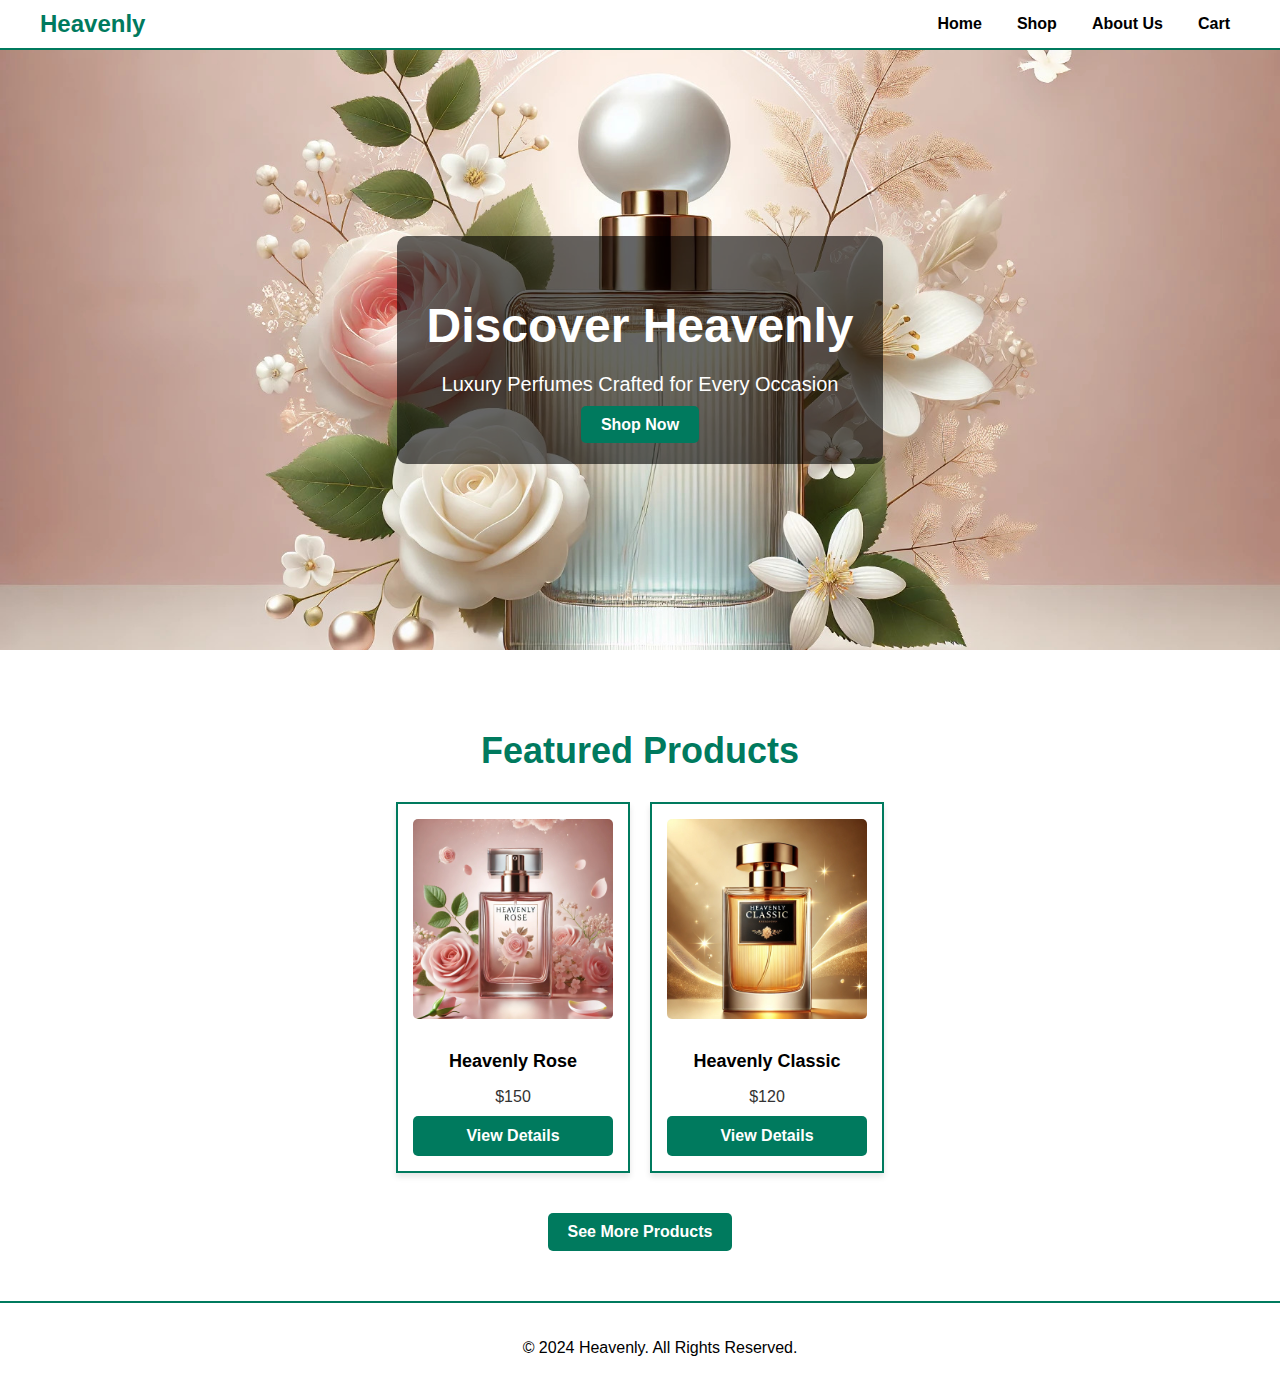
<file: index.html>
<!DOCTYPE html>
<html lang="en">
 <head>
  <meta charset="utf-8"/>
  <meta content="width=device-width, initial-scale=1.0" name="viewport"/>
  <title>
   Heavenly | Home
  </title>
  <link href="styles.css" rel="stylesheet"/>
 </head>
 <body>
  <header class="header">
   <div class="container">
    <a class="logo" href="index.html">
     Heavenly
    </a>
    <nav>
     <ul class="nav-links">
      <li>
       <a href="index.html">
        Home
       </a>
      </li>
      <li>
       <a href="shop.html">
        Shop
       </a>
      </li>
      <li>
       <a href="about.html">
        About Us
       </a>
      </li>
      <li>
       <a class="cart-link" href="cart.html">
        Cart
       </a>
      </li>
     </ul>
    </nav>
   </div>
  </header>
  <section class="hero" style="background-image: url('images/banner.jpg');">
   <div class="hero-content">
    <h1>
     Discover Heavenly
    </h1>
    <p>
     Luxury Perfumes Crafted for Every Occasion
    </p>
    <a class="btn" href="shop.html">
     Shop Now
    </a>
   </div>
  </section>
  <section class="featured">
   <h2>
    Featured Products
   </h2>
   <div class="product-grid">
    <div class="product-card">
     <img alt="Heavenly Rose" src="images/product1.jpg"/>
     <h3>
      Heavenly Rose
     </h3>
     <p>
      $150
     </p>
     <a class="btn" href="product-detail.html?product=rose">
      View Details
     </a>
    </div>
    <div class="product-card">
     <img alt="Heavenly Classic" src="images/product2.jpg"/>
     <h3>
      Heavenly Classic
     </h3>
     <p>
      $120
     </p>
     <a class="btn" href="product-detail.html?product=classic">
      View Details
     </a>
    </div>
   </div>
   <a class="btn see-more" href="shop.html">
    See More Products
   </a>
  </section>
  <footer class="footer">
   <p>
    © 2024 Heavenly. All Rights Reserved.
   </p>
  </footer>
 </body>
</html>
</file>
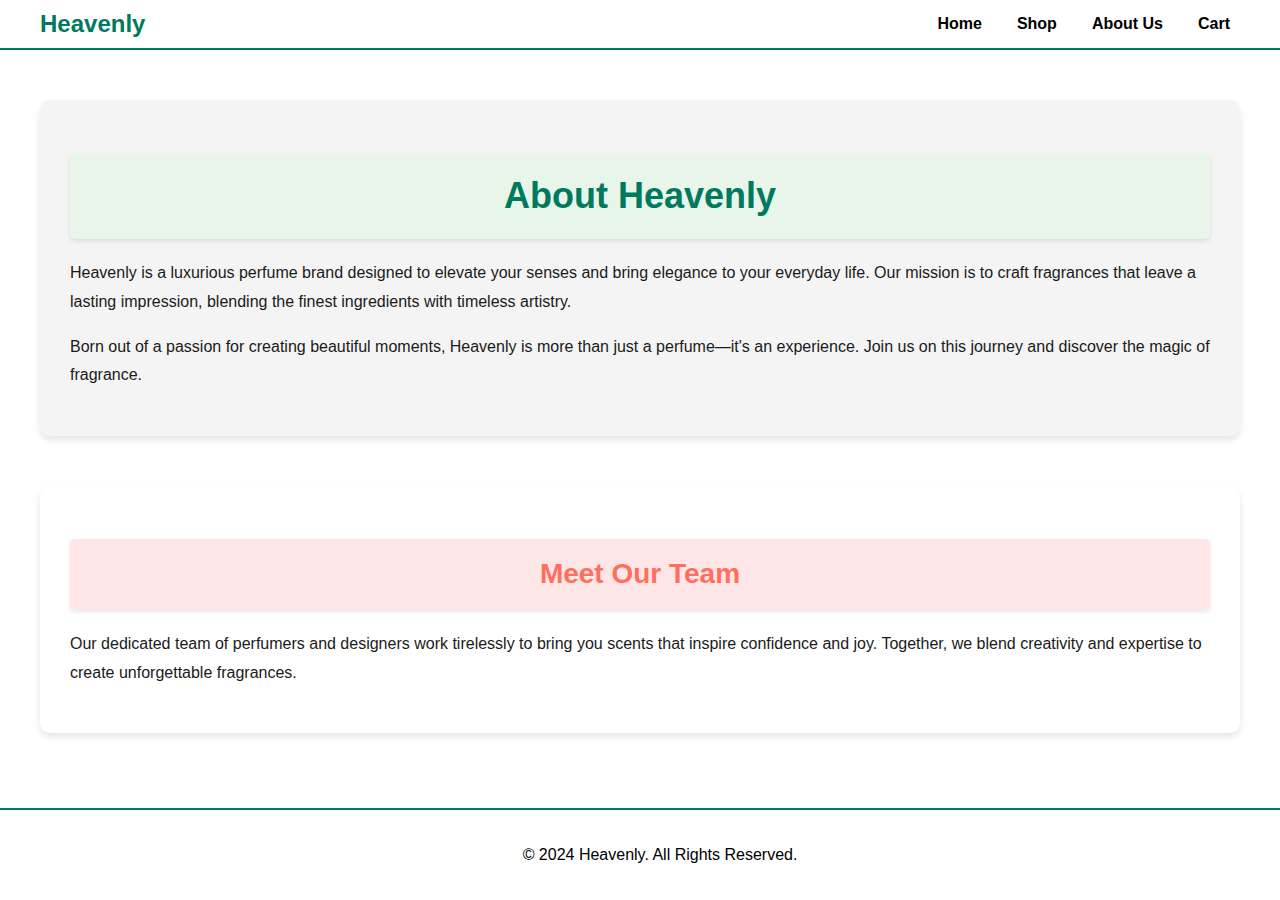
<file: about.html>
<!DOCTYPE html>
<html lang="en">
 <head>
  <meta charset="utf-8"/>
  <meta content="width=device-width, initial-scale=1.0" name="viewport"/>
  <title>
   Heavenly | About Us
  </title>
  <link href="styles.css" rel="stylesheet"/>
 </head>
 <body>
  <header class="header">
   <div class="container">
    <a class="logo" href="index.html">
     Heavenly
    </a>
    <nav>
     <ul class="nav-links">
      <li>
       <a href="index.html">
        Home
       </a>
      </li>
      <li>
       <a href="shop.html">
        Shop
       </a>
      </li>
      <li>
       <a class="active" href="about.html">
        About Us
       </a>
      </li>
      <li>
       <a href="cart.html">
        Cart
       </a>
      </li>
     </ul>
    </nav>
   </div>
  </header>
  <main class="about">
   <section class="about-section">
    <h1 class="about-title">
     About Heavenly
    </h1>
    <p>
     Heavenly is a luxurious perfume brand designed to elevate your senses and bring elegance to your everyday life. Our mission is to craft fragrances that leave a lasting impression, blending the finest ingredients with timeless artistry.
    </p>
    <p>
     Born out of a passion for creating beautiful moments, Heavenly is more than just a perfume—it's an experience. Join us on this journey and discover the magic of fragrance.
    </p>
   </section>
   <section class="team-section">
    <h2 class="team-title">
     Meet Our Team
    </h2>
    <p>
     Our dedicated team of perfumers and designers work tirelessly to bring you scents that inspire confidence and joy. Together, we blend creativity and expertise to create unforgettable fragrances.
    </p>
   </section>
  </main>
  <footer class="footer">
   <p>
    © 2024 Heavenly. All Rights Reserved.
   </p>
  </footer>
 </body>
</html>
</file>
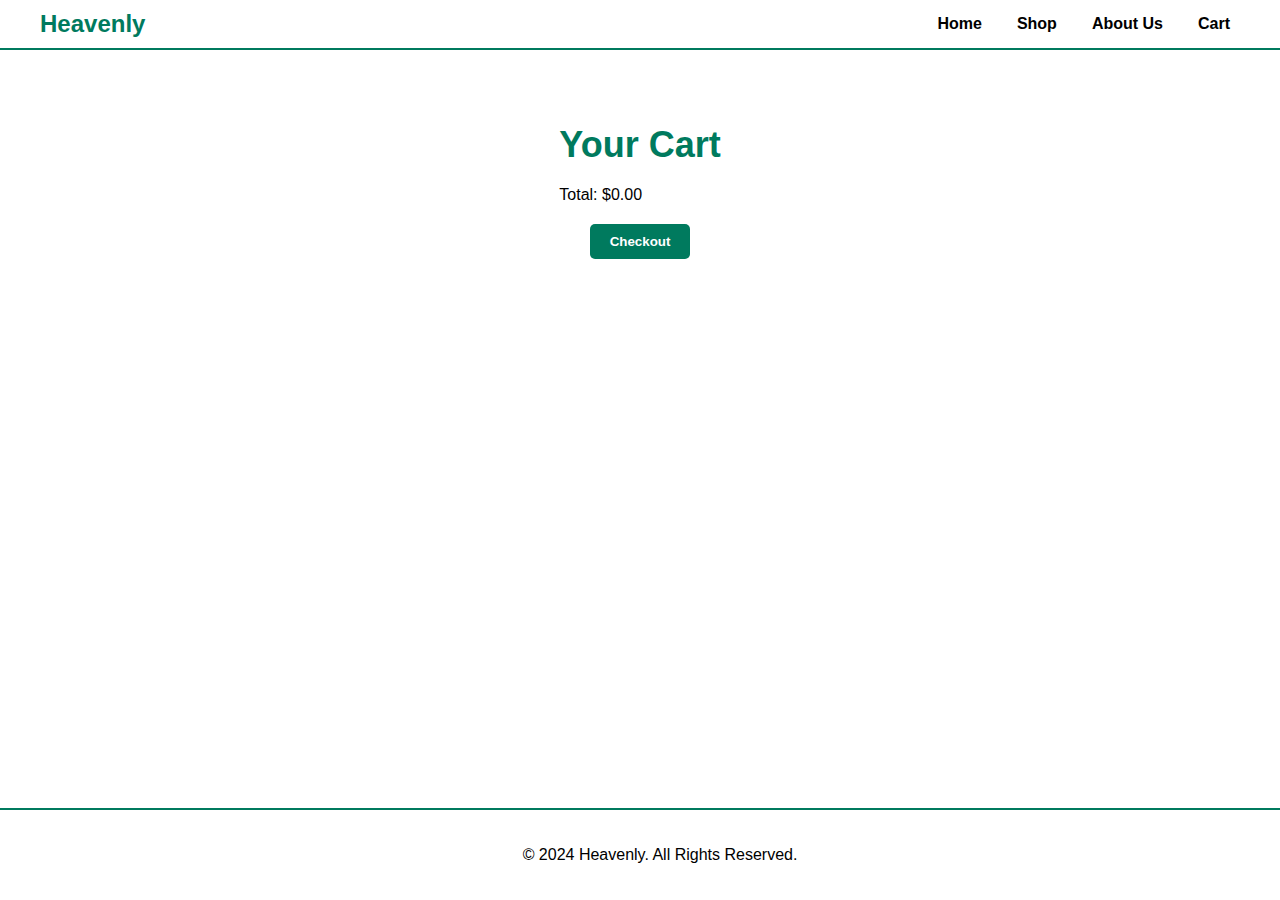
<file: cart.html>
<!DOCTYPE html>
<html lang="en">
<head>
    <meta charset="UTF-8">
    <meta name="viewport" content="width=device-width, initial-scale=1.0">
    <title>Heavenly | Cart</title>
    <link rel="stylesheet" href="styles.css">
</head>
<body>
    <header class="header">
        <div class="container">
            <a href="index.html" class="logo">Heavenly</a>
            <nav>
                <ul class="nav-links">
                    <li><a href="index.html">Home</a></li>
                    <li><a href="shop.html">Shop</a></li>
                    <li><a href="about.html">About Us</a></li>
                    <li><a href="cart.html" class="cart-link">Cart</a></li>
                </ul>
            </nav>
        </div>
    </header>
    <main class="cart">
        <h1>Your Cart</h1>
        <div id="cart-items"></div>
        <p>Total: <span id="total-price">$0</span></p>
        <button class="btn checkout-btn">Checkout</button>
    </main>
    <footer class="footer">
        <p>&copy; 2024 Heavenly. All Rights Reserved.</p>
    </footer>
    <script>
        document.addEventListener("DOMContentLoaded", function () {
            const cartItemsContainer = document.getElementById("cart-items");
            const totalPriceEl = document.getElementById("total-price");
            let cart = JSON.parse(localStorage.getItem("cart")) || [];
            let total = 0;

            function renderCart() {
                cartItemsContainer.innerHTML = "";
                total = 0;
                cart.forEach((product, index) => {
                    const productEl = document.createElement("div");
                    productEl.classList.add("cart-item");
                    productEl.innerHTML = `
                        <img src="${product.image}" alt="${product.name}" class="cart-item-image">
                        <div class="cart-item-info">
                            <h3>${product.name}</h3>
                            <p>$${product.price.toFixed(2)}</p>
                            <button class="btn remove-btn" data-index="${index}">Remove</button>
                        </div>
                    `;
                    cartItemsContainer.appendChild(productEl);
                    total += product.price;
                });
                totalPriceEl.textContent = `$${total.toFixed(2)}`;
            }

            renderCart();

            cartItemsContainer.addEventListener("click", function (e) {
                if (e.target.classList.contains("remove-btn")) {
                    const index = e.target.getAttribute("data-index");
                    cart.splice(index, 1);
                    localStorage.setItem("cart", JSON.stringify(cart));
                    renderCart();
                }
            });

            document.querySelector(".checkout-btn").addEventListener("click", function () {
                alert("Order Confirmed!");
                localStorage.removeItem("cart");
                cart = [];
                renderCart();
            });
        });
    </script>
</body>
</html>
</file>
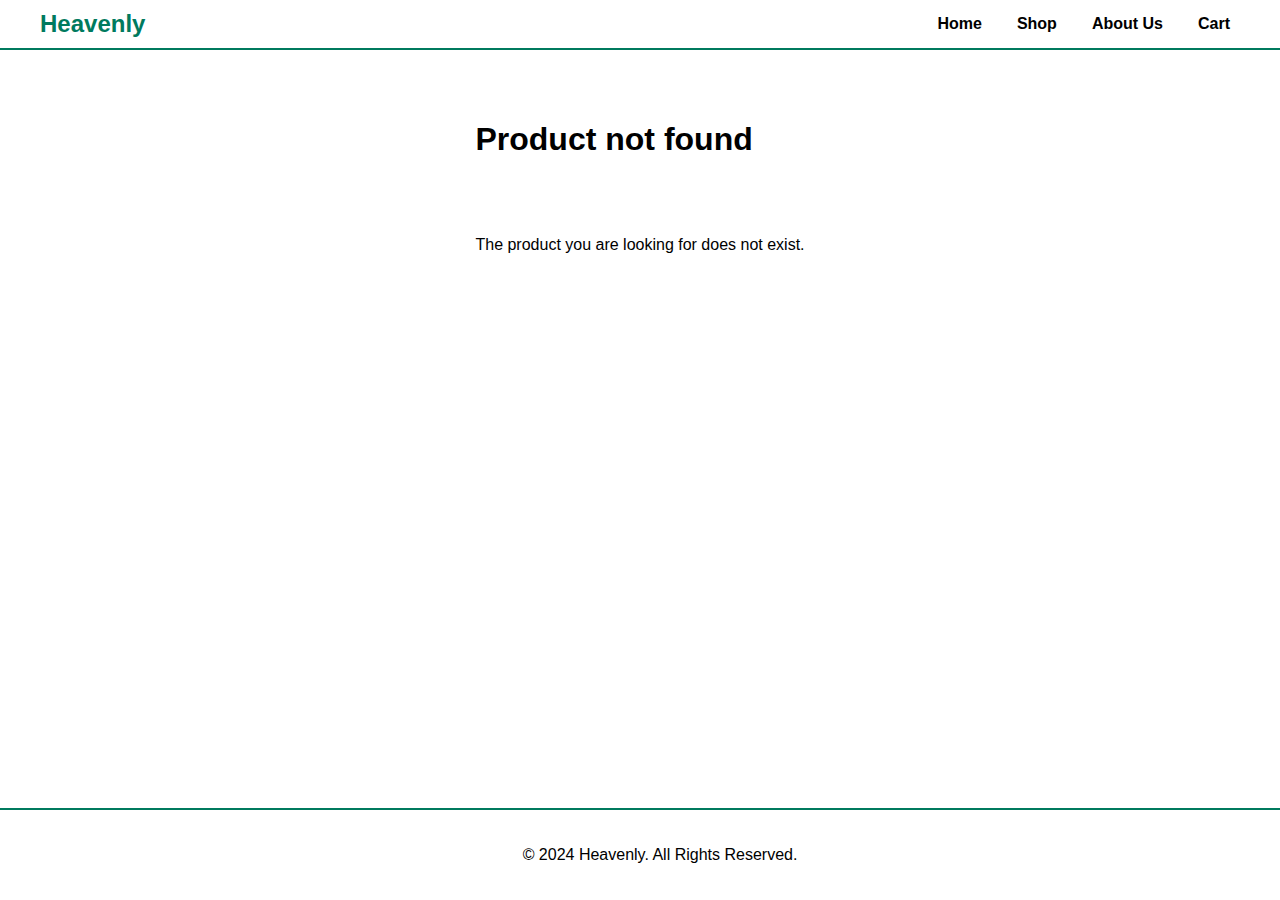
<file: product-detail.html>
<!DOCTYPE html>
<html lang="en">
 <head>
  <meta charset="utf-8"/>
  <meta content="width=device-width, initial-scale=1.0" name="viewport"/>
  <title>
   Heavenly | Product Details
  </title>
  <link href="styles.css" rel="stylesheet"/>
 </head>
 <body>
  <header class="header">
   <div class="container">
    <a class="logo" href="index.html">
     Heavenly
    </a>
    <nav>
     <ul class="nav-links">
      <li>
       <a href="index.html">
        Home
       </a>
      </li>
      <li>
       <a href="shop.html">
        Shop
       </a>
      </li>
      <li>
       <a href="about.html">
        About Us
       </a>
      </li>
      <li>
       <a class="cart-link" href="cart.html">
        Cart
       </a>
      </li>
     </ul>
    </nav>
   </div>
  </header>
  <main class="product-detail">
   <div class="product-detail-container">
    <img alt="" class="product-img" id="product-img" src=""/>
    <div class="product-info">
     <h1 id="product-name">
     </h1>
     <p class="product-price" id="product-price">
     </p>
     <p class="product-description" id="product-description">
     </p>
     <button class="btn add-to-cart-btn">
      Add to Cart
     </button>
    </div>
   </div>
   <div class="review-section">
    <h2>
     Leave a Review
    </h2>
    <form class="review-form">
     <label for="rating">
      Rating:
     </label>
     <select id="rating">
      <option value="5">
       ★★★★★ - 5 Stars
      </option>
      <option value="4">
       ★★★★☆ - 4 Stars
      </option>
      <option value="3">
       ★★★☆☆ - 3 Stars
      </option>
      <option value="2">
       ★★☆☆☆ - 2 Stars
      </option>
      <option value="1">
       ★☆☆☆☆ - 1 Star
      </option>
     </select>
     <label for="review-text">
      Your Review:
     </label>
     <textarea id="review-text" placeholder="Write your review here..." rows="5"></textarea>
     <button class="btn submit-review" type="button">
      Submit Review
     </button>
    </form>
    <div id="reviews-list">
     <h3>
      Customer Reviews
     </h3>
     <ul id="reviews">
     </ul>
    </div>
   </div>
  </main>
  <footer class="footer">
   <p>
    © 2024 Heavenly. All Rights Reserved.
   </p>
  </footer>
  <script src="script.js">
  </script>
 </body>
</html>
</file>
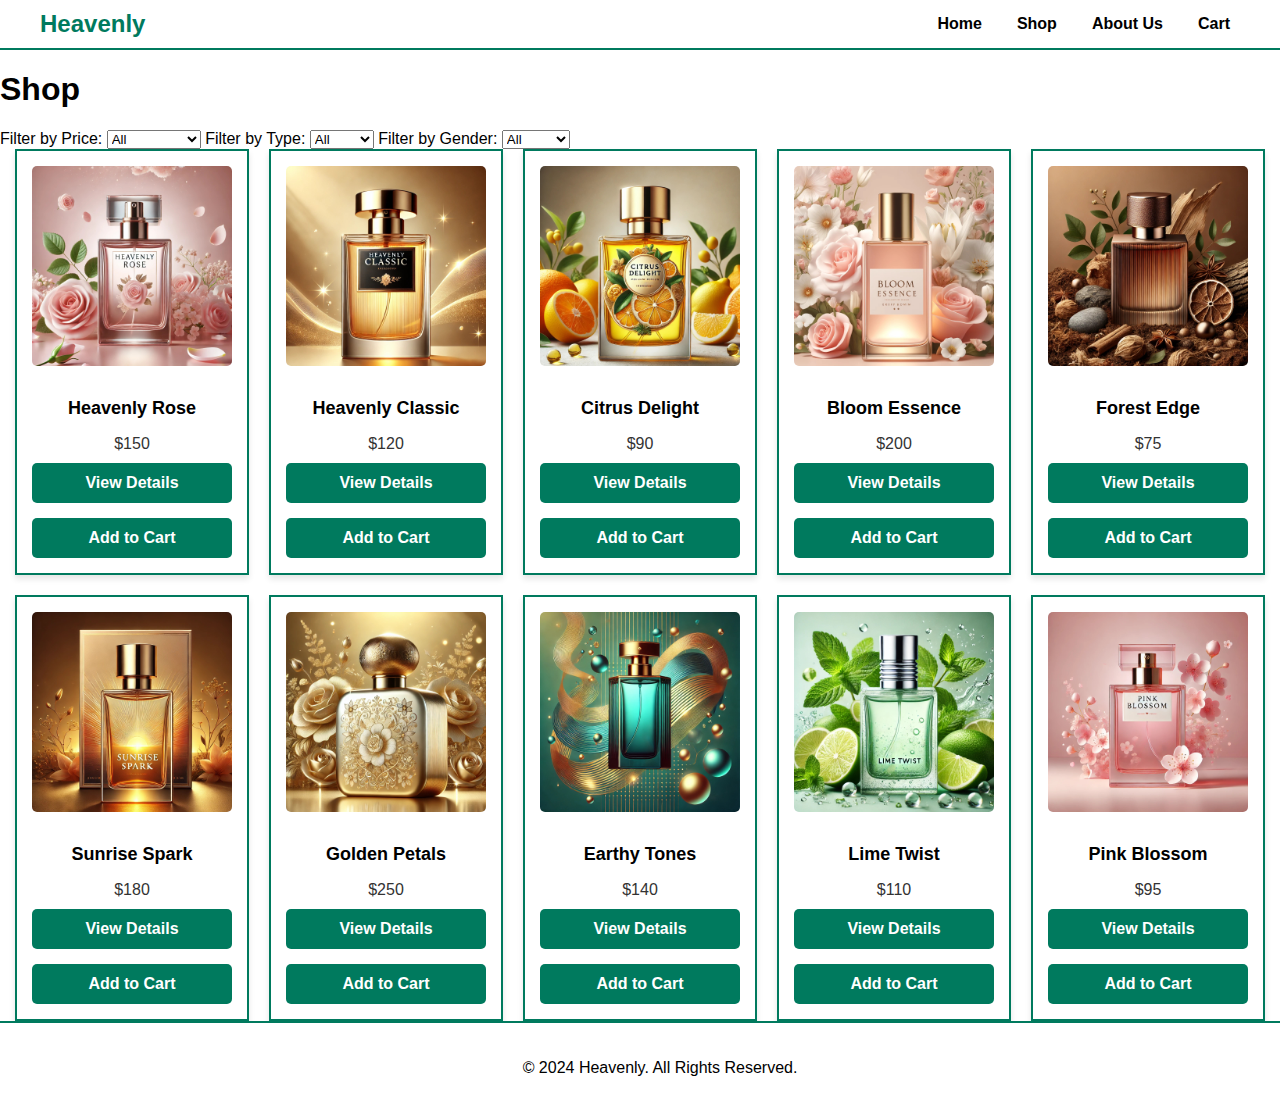
<file: shop.html>
<!DOCTYPE html>
<html lang="en">
 <head>
  <meta charset="utf-8"/>
  <meta content="width=device-width, initial-scale=1.0" name="viewport"/>
  <title>
   Heavenly | Shop
  </title>
  <link href="styles.css" rel="stylesheet"/>
 </head>
 <body>
  <header class="header">
   <div class="container">
    <a class="logo" href="index.html">
     Heavenly
    </a>
    <nav>
     <ul class="nav-links">
      <li>
       <a href="index.html">
        Home
       </a>
      </li>
      <li>
       <a href="shop.html">
        Shop
       </a>
      </li>
      <li>
       <a href="about.html">
        About Us
       </a>
      </li>
      <li>
       <a class="cart-link" href="cart.html">
        Cart
       </a>
      </li>
     </ul>
    </nav>
   </div>
  </header>
  <main class="shop">
   <h1>
    Shop
   </h1>
   <div class="filters">
    <label for="price-filter">
     Filter by Price:
    </label>
    <select id="price-filter">
     <option value="all">
      All
     </option>
     <option value="under-100">
      Under $100
     </option>
     <option value="100-200">
      $100-$200
     </option>
     <option value="above-200">
      Above $200
     </option>
    </select>
    <label for="type-filter">
     Filter by Type:
    </label>
    <select id="type-filter">
     <option value="all">
      All
     </option>
     <option value="floral">
      Floral
     </option>
     <option value="woody">
      Woody
     </option>
     <option value="citrus">
      Citrus
     </option>
    </select>
    <label for="gender-filter">
     Filter by Gender:
    </label>
    <select id="gender-filter">
     <option value="all">
      All
     </option>
     <option value="women">
      Women
     </option>
     <option value="men">
      Men
     </option>
     <option value="unisex">
      Unisex
     </option>
    </select>
   </div>
   <div class="product-grid">
    <div class="product-card" data-gender="women" data-price="150" data-type="floral">
     <img alt="Heavenly Rose" src="images/product1.jpg"/>
     <h3>
      Heavenly Rose
     </h3>
     <p>
      $150
     </p>
     <a class="btn view-details" href="product-detail.html?product=rose">
      View Details
     </a>
     <button class="btn add-to-cart-btn">
      Add to Cart
     </button>
    </div>
    <div class="product-card" data-gender="men" data-price="120" data-type="woody">
     <img alt="Heavenly Classic" src="images/product2.jpg"/>
     <h3>
      Heavenly Classic
     </h3>
     <p>
      $120
     </p>
     <a class="btn view-details" href="product-detail.html?product=classic">
      View Details
     </a>
     <button class="btn add-to-cart-btn">
      Add to Cart
     </button>
    </div>
    <div class="product-card" data-gender="unisex" data-price="90" data-type="citrus">
     <img alt="Citrus Delight" src="images/product3.jpg"/>
     <h3>
      Citrus Delight
     </h3>
     <p>
      $90
     </p>
     <a class="btn view-details" href="product-detail.html?product=citrus-delight">
      View Details
     </a>
     <button class="btn add-to-cart-btn">
      Add to Cart
     </button>
    </div>
    <div class="product-card" data-gender="women" data-price="200" data-type="floral">
     <img alt="Bloom Essence" src="images/product4.jpg"/>
     <h3>
      Bloom Essence
     </h3>
     <p>
      $200
     </p>
     <a class="btn view-details" href="product-detail.html?product=bloom-essence">
      View Details
     </a>
     <button class="btn add-to-cart-btn">
      Add to Cart
     </button>
    </div>
    <div class="product-card" data-gender="men" data-price="75" data-type="woody">
     <img alt="Forest Edge" src="images/product5.jpg"/>
     <h3>
      Forest Edge
     </h3>
     <p>
      $75
     </p>
     <a class="btn view-details" href="product-detail.html?product=forest-edge">
      View Details
     </a>
     <button class="btn add-to-cart-btn">
      Add to Cart
     </button>
    </div>
    <div class="product-card" data-gender="unisex" data-price="180" data-type="citrus">
     <img alt="Sunrise Spark" src="images/product6.jpg"/>
     <h3>
      Sunrise Spark
     </h3>
     <p>
      $180
     </p>
     <a class="btn view-details" href="product-detail.html?product=sunrise-spark">
      View Details
     </a>
     <button class="btn add-to-cart-btn">
      Add to Cart
     </button>
    </div>
    <div class="product-card" data-gender="women" data-price="250" data-type="floral">
     <img alt="Golden Petals" src="images/product7.jpg"/>
     <h3>
      Golden Petals
     </h3>
     <p>
      $250
     </p>
     <a class="btn view-details" href="product-detail.html?product=golden-petals">
      View Details
     </a>
     <button class="btn add-to-cart-btn">
      Add to Cart
     </button>
    </div>
    <div class="product-card" data-gender="unisex" data-price="140" data-type="woody">
     <img alt="Earthy Tones" src="images/product8.jpg"/>
     <h3>
      Earthy Tones
     </h3>
     <p>
      $140
     </p>
     <a class="btn view-details" href="product-detail.html?product=earthy-tones">
      View Details
     </a>
     <button class="btn add-to-cart-btn">
      Add to Cart
     </button>
    </div>
    <div class="product-card" data-gender="men" data-price="110" data-type="citrus">
     <img alt="Lime Twist" src="images/product9.jpg"/>
     <h3>
      Lime Twist
     </h3>
     <p>
      $110
     </p>
     <a class="btn view-details" href="product-detail.html?product=lime-twist">
      View Details
     </a>
     <button class="btn add-to-cart-btn">
      Add to Cart
     </button>
    </div>
    <div class="product-card" data-gender="women" data-price="95" data-type="floral">
     <img alt="Pink Blossom" src="images/product10.jpg"/>
     <h3>
      Pink Blossom
     </h3>
     <p>
      $95
     </p>
     <a class="btn view-details" href="product-detail.html?product=pink-blossom">
      View Details
     </a>
     <button class="btn add-to-cart-btn">
      Add to Cart
     </button>
    </div>
   </div>
  </main>
  <footer class="footer">
   <p>
    © 2024 Heavenly. All Rights Reserved.
   </p>
  </footer>
  <script src="script.js">
  </script>
 </body>
</html>
</file>
<file: styles.css>
/* Genel Ayarlar */
body {
    font-family: 'Arial', sans-serif;
    margin: 0;
    padding: 0;
    box-sizing: border-box;
    background-color: #ffffff; 
    color: #000000; 
    display: flex;
    flex-direction: column;
    min-height: 100vh;
}


.header {
    background-color: #ffffff; 
    padding: 10px 0;
    border-bottom: 2px solid #007a5e; 
    position: sticky;
    top: 0;
    z-index: 1000;
}

.header .container {
    max-width: 1200px;
    margin: 0 auto;
    padding: 0 15px;
    display: flex;
    justify-content: space-between;
    align-items: center;
}

.logo {
    font-size: 24px;
    font-weight: bold;
    text-decoration: none;
    color: #007a5e; 
}

.nav-links {
    list-style: none;
    display: flex;
    gap: 15px;
    margin: 0;
    padding: 0;
}

.nav-links li {
    display: inline;
}

.nav-links a {
    text-decoration: none;
    color: #000000; 
    font-weight: bold;
    padding: 5px 10px;
    border-radius: 5px;
    transition: background-color 0.3s;
}

.nav-links a:hover {
    background-color: #007a5e; 
    color: #ffffff; 
}

/* Footer */
.footer {
    background-color: #ffffff; 
    text-align: center;
    padding: 20px;
    color: #000000; 
    margin-top: auto;
    width: 100%;
    font-size: 16px;
    border-top: 2px solid #007a5e; 
}

/* Banner */
.hero {
    background-size: cover;
    background-position: center;
    height: 600px;
    display: flex;
    justify-content: center;
    align-items: center;
    text-align: center;
    color: #ffffff; 
    background-color: #007a5e; 
}

.hero-content {
    background-color: rgba(0, 0, 0, 0.6); 
    padding: 30px;
    border-radius: 10px;
    color: #ffffff; 
}

.hero-content h1 {
    font-size: 48px;
    margin-bottom: 15px;
}

.hero-content p {
    font-size: 20px;
    margin-bottom: 20px;
}

.btn {
    background-color: #007a5e; 
    color: #ffffff; 
    padding: 10px 20px;
    text-decoration: none;
    border-radius: 5px;
    font-weight: bold;
    transition: background-color 0.3s;
}

.btn:hover {
    background-color: #005a45; 
}

/* Featured Products */
.featured {
    padding: 50px 15px;
    background-color: #ffffff; 
    text-align: center;
}

.featured h2 {
    margin-bottom: 30px;
    font-size: 36px;
    color: #007a5e; 
}

.product-grid {
    display: flex;
    gap: 20px;
    justify-content: center;
    flex-wrap: wrap;
}

.product-card {
    border: 2px solid #007a5e; 
    background-color: #ffffff; 
    padding: 15px;
    max-width: 200px;
    text-align: center;
    box-shadow: 0px 4px 6px rgba(0, 0, 0, 0.1);
}

.product-card img {
    max-width: 100%;
    height: auto;
    margin-bottom: 10px;
    border-radius: 5px;
}

.product-card h3 {
    font-size: 18px;
    margin-bottom: 5px;
    color: #000000; 
}

.product-card p {
    font-size: 16px;
    margin-bottom: 10px;
    color: #333333; 
}

.see-more {
    display: inline-block;
    margin-top: 40px;
    background-color: #007a5e;
    color: #ffffff;
    padding: 10px 20px;
    text-decoration: none;
    border-radius: 5px;
    font-weight: bold;
    transition: background-color 0.3s;
}

.see-more:hover {
    background-color: #005a45; 
}
.product-card .btn.view-details {
    margin-bottom: 10px;
}

.product-detail-content {
    display: flex;
    gap: 20px;
    align-items: flex-start;
    margin: 20px 0;
}

.product-img {
    max-width: 300px;
    border-radius: 5px;
    box-shadow: 0px 4px 6px rgba(0, 0, 0, 0.1);
}

.product-info {
    max-width: 400px;
}

.product-review {
    margin-top: 30px;
    background-color: #f4f4f4;
    padding: 20px;
    border-radius: 5px;
}

.review-form {
    display: flex;
    flex-direction: column;
    gap: 15px;
}

textarea {
    width: 100%;
    border: 1px solid #ddd;
    border-radius: 5px;
    padding: 10px;
    font-size: 16px;
}

.review-form .btn.submit-review {
    align-self: flex-start;
    background-color: #007a5e;
    color: #fff;
    padding: 10px 20px;
    border: none;
    border-radius: 5px;
    cursor: pointer;
    transition: background-color 0.3s;
}

.review-form .btn.submit-review:hover {
    background-color: #005a45;
}
/* Butonlar */
.product-card .btn {
    display: inline-flex; 
    align-items: center; 
    justify-content: center; 
    width: 100%; 
    padding: 10px; 
    height: 40px; 
    text-align: center;
    background-color: #007a5e; 
    color: #ffffff; 
    text-decoration: none;
    border-radius: 5px;
    font-weight: bold;
    transition: background-color 0.3s;
    box-sizing: border-box; 
}

.product-card .btn:hover {
    background-color: #005a45; 
}

.product-card .btn:last-child {
    margin-bottom: 0;
}

.product-card .btn + .btn {
    margin-top: 5px; 
}


.cart {
    padding: 50px 15px;
    max-width: 800px;
    margin: 0 auto;
}

.cart h1 {
    font-size: 36px;
    margin-bottom: 20px;
    color: #007a5e;
    text-align: center;
}

.cart-item {
    display: flex;
    align-items: center;
    justify-content: space-between;
    margin-bottom: 15px;
    border-bottom: 1px solid #ddd;
    padding-bottom: 10px;
}

.cart-item-image {
    max-width: 100px;
    border-radius: 5px;
}

.cart-item-info {
    flex: 1;
    margin-left: 20px;
}

.cart-item-info h3 {
    font-size: 18px;
    margin: 0;
}

.cart-item-info p {
    font-size: 16px;
    color: #333;
    margin: 5px 0 0;
}

.checkout-btn {
    display: block;
    margin: 20px auto;
    background-color: #007a5e;
    color: #fff;
    padding: 10px 20px;
    border-radius: 5px;
    font-weight: bold;
    text-align: center;
    border: none;
    cursor: pointer;
    transition: background-color 0.3s;
}

.checkout-btn:hover {
    background-color: #005a45;
}

/* Ürün Detay Sayfası */
.product-detail {
    padding: 50px 15px;
    max-width: 1200px;
    margin: 0 auto;
    display: flex;
    flex-direction: column;
    gap: 40px;
}

.product-detail-container {
    display: flex;
    gap: 20px;
    align-items: flex-start;
}

.product-img {
    max-width: 400px;
    border-radius: 10px;
    box-shadow: 0px 4px 6px rgba(0, 0, 0, 0.1);
}

.product-info {
    flex: 1;
}

.product-info h1 {
    font-size: 32px;
    margin-bottom: 10px;
    color: #007a5e;
}

.product-price {
    font-size: 24px;
    font-weight: bold;
    color: #ff6f61;
    margin-bottom: 15px;
}

.product-description {
    font-size: 18px;
    line-height: 1.6;
    margin-bottom: 20px;
}

.add-to-cart-btn {
    background-color: #007a5e;
    color: #ffffff;
    padding: 10px 20px;
    border: none;
    border-radius: 5px;
    font-size: 16px;
    font-weight: bold;
    cursor: pointer;
    transition: background-color 0.3s;
}

.add-to-cart-btn:hover {
    background-color: #005a45;
}

.review-section {
    padding: 20px;
    background-color: #f9f9f9;
    border-radius: 10px;
    box-shadow: 0px 4px 6px rgba(0, 0, 0, 0.1);
}

.review-section h2 {
    font-size: 28px;
    color: #007a5e;
    margin-bottom: 20px;
    text-align: center;
}

.review-form {
    display: flex;
    flex-direction: column;
    gap: 15px;
}

.review-form label {
    font-weight: bold;
    color: #333;
}

.review-form select,
.review-form textarea {
    padding: 10px;
    border-radius: 5px;
    border: 1px solid #ddd;
    font-size: 16px;
}

.review-form .btn.submit-review {
    align-self: flex-start;
    background-color: #ff6f61;
    color: #fff;
    padding: 10px 20px;
    border-radius: 5px;
    border: none;
    cursor: pointer;
    transition: background-color 0.3s;
}

.review-form .btn.submit-review:hover {
    background-color: #e05b4d;
}


.add-to-cart-btn {
    background-color: #007a5e;
    color: #ffffff;
    padding: 10px 20px;
    border: none;
    border-radius: 5px;
    font-size: 16px;
    font-weight: bold;
    cursor: pointer;
    transition: background-color 0.3s;
}

.add-to-cart-btn:hover {
    background-color: #005a45;
}
.about {
    padding: 50px 15px;
    max-width: 1200px;
    margin: 0 auto;
    color: #1a1a1a;
    line-height: 1.8;
}

.about-section {
    background-color: #f4f4f4; 
    padding: 30px;
    border-radius: 10px;
    box-shadow: 0px 4px 6px rgba(0, 0, 0, 0.1);
    margin-bottom: 50px;
}

.about-title {
    font-size: 36px;
    margin-bottom: 20px;
    color: #007a5e;
    text-align: center;
    background-color: #e8f5e9; 
    padding: 10px 15px;
    border-radius: 5px;
    box-shadow: 0px 2px 4px rgba(0, 0, 0, 0.1);
}

.team-section {
    background-color: #ffffff; 
    padding: 30px;
    border-radius: 10px;
    box-shadow: 0px 4px 6px rgba(0, 0, 0, 0.1);
}

.team-title {
    font-size: 28px;
    margin-bottom: 20px;
    color: #ff6f61; 
    text-align: center;
    background-color: #ffe6e6; 
    padding: 10px 15px;
    border-radius: 5px;
    box-shadow: 0px 2px 4px rgba(0, 0, 0, 0.1);
}
.review-section {
    padding: 20px;
    background-color: #f9f9f9;
    border-radius: 10px;
    box-shadow: 0px 4px 6px rgba(0, 0, 0, 0.1);
    margin-top: 40px;
}

.review-section h2 {
    font-size: 28px;
    color: #007a5e;
    margin-bottom: 20px;
    text-align: center;
}

.review-form {
    display: flex;
    flex-direction: column;
    gap: 15px;
}

.review-form label {
    font-weight: bold;
    color: #333;
}

.review-form select,
.review-form textarea {
    padding: 10px;
    border-radius: 5px;
    border: 1px solid #ddd;
    font-size: 16px;
}

.review-form .btn.submit-review {
    align-self: flex-start;
    background-color: #ff6f61;
    color: #fff;
    padding: 10px 20px;
    border-radius: 5px;
    border: none;
    cursor: pointer;
    transition: background-color 0.3s;
}

.review-form .btn.submit-review:hover {
    background-color: #e05b4d;
}

#reviews-list {
    margin-top: 30px;
}

#reviews-list h3 {
    font-size: 24px;
    color: #007a5e;
    margin-bottom: 15px;
}

#reviews {
    list-style: none;
    padding: 0;
}

#reviews li {
    font-size: 16px;
    margin-bottom: 10px;
    background-color: #fff;
    border: 1px solid #ddd;
    padding: 10px;
    border-radius: 5px;
}
</file>
